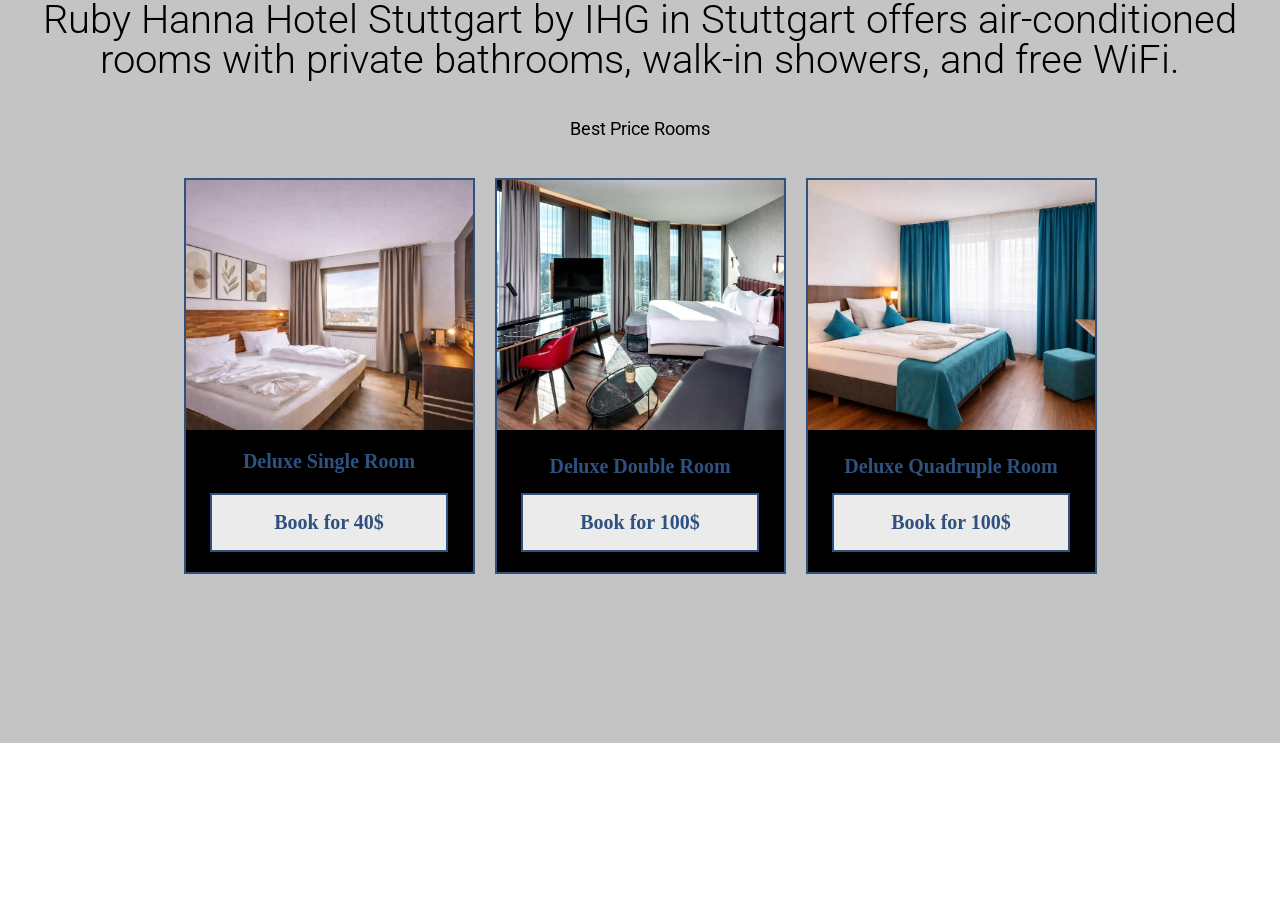
<file: services.html>
<!DOCTYPE html>
<html lang="en">
<head>
    <meta charset="UTF-8">
    <meta name="viewport" content="width=device-width, initial-scale=1.0">
    <title>PRICES</title>
    <link rel="stylesheet" href="services.css">

</head>
<body>
   <div class="features">
    <article class="desc"> Ruby Hanna Hotel Stuttgart by IHG in Stuttgart offers air-conditioned rooms with private bathrooms, walk-in showers, and free WiFi.</article>
    <p class="price"> Best Price Rooms </p>
    <div class="container">
        <div class="Room">
            <figure>
                <img src="img/Pic1.jpg" alt="">
            </figure> 
            <p>Deluxe Single Room <p></p>
            <a href="" class="btn">Book for 40$</a>
           
        </div>

        <div class="Room">
            <figure>
                <img src="img/Pic2.jpg" alt="">
            </figure> 
            <p>Deluxe Double Room </p>
            <a href="" class="btn">Book for 100$</a>   
        </div>  

        <div class="Room">
            <figure>
                <img src="img/Pic3.jpg" alt="">
            </figure> 
            <p>Deluxe Quadruple Room </p>
            <a href="" class="btn">Book for 100$</a>   
        </div>
    

    </div>

    </div>




</body>
</html>
</file>
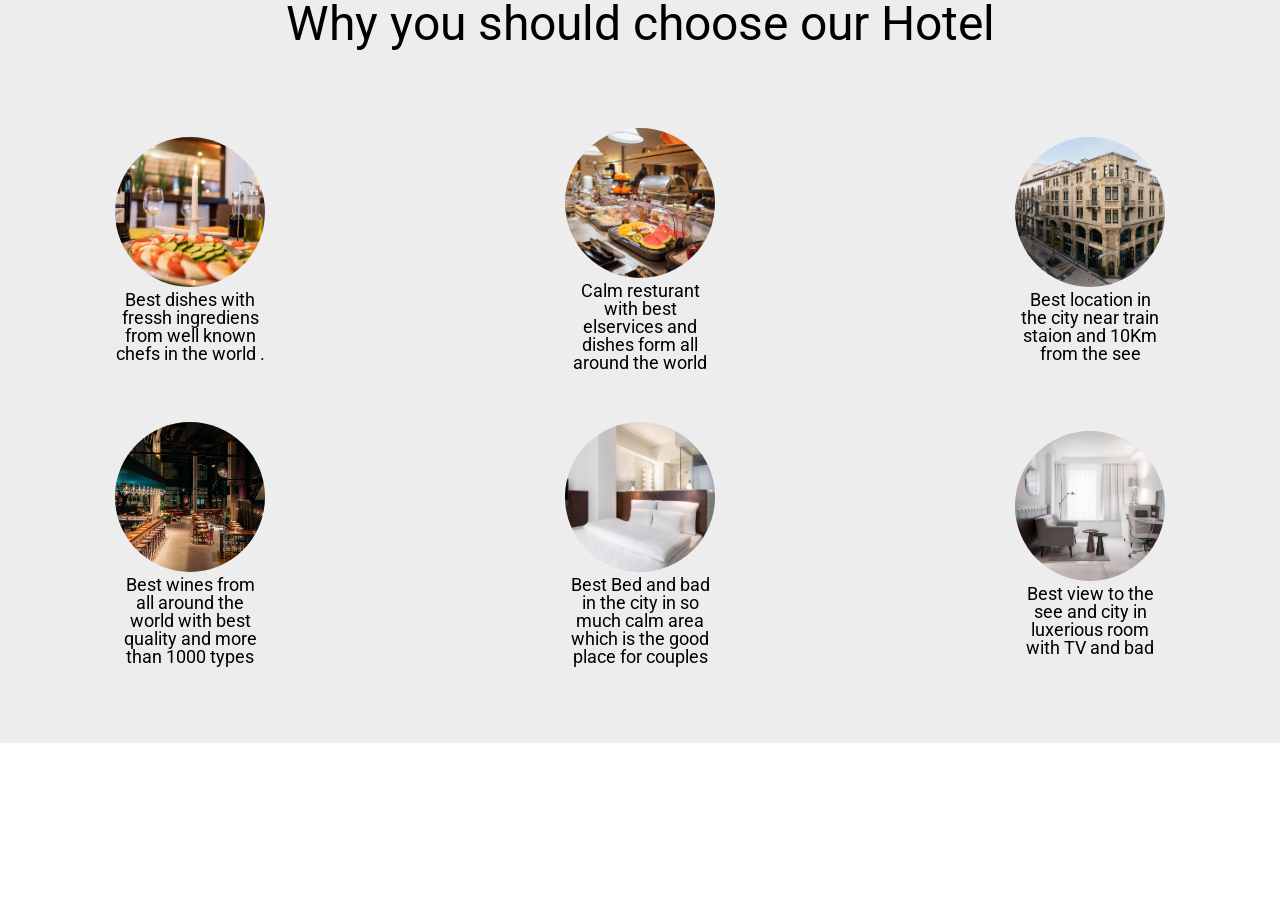
<file: UPS.html>
<!DOCTYPE html>
<html lang="en">
<head>
    <meta charset="UTF-8">
    <meta name="viewport" content="width=device-width, initial-scale=1.0">
    <title>UPS</title>
    <link rel="stylesheet" href="UPS.css">

</head>
<body>
    
    <div class="ups-container">
         <article class="desc"> Why you should choose our Hotel</article>
         <div class="gallery">

                        <div class="pic">
                            <figure class="photoA">
                            <img src="img/Pic4.jpg" alt="">
                            </figure>
                            <p>Best dishes with fressh ingrediens from well known chefs in the world .</p>
                        </div>


                        <div class="pic">
                            <figure class="photoB">
                            <img src="img/Pic5.jpg" alt="">    
                            </figure>
                            <p> Calm resturant with best elservices and dishes form all around the world</p>
                        </div>


                        <div class="pic">
                            <figure class="photoC">
                            <img src="img/Pic6.jpg" alt="">        
                            </figure>
                            <p>Best location in the city near train staion and 10Km from the see</p>
                        </div>


                        <div class="pic">
                            <figure class="photoD">
                            <img src="img/Pic7.jpg" alt="">
                            </figure>
                            <p>Best wines from all around the world with best quality and more than 1000 types</p>
                        </div>

                            
                        <div class="pic">
                            <figure class="photoE">
                            <img src="img/Pic8.jpg" alt="">
                            </figure>
                            <p>Best Bed and bad in the city in so much calm area which is the good place for couples</p>
                        </div>

                        <div class="pic">
                            <figure class="photoF">
                            <img src="img/Pic9.jpg" alt="">
                            </figure>
                            <p>Best view to the see and city in luxerious room with TV and bad</p>
                        </div>
                  
      

         </div>
    </div>
</body>
</html>
</file>
<file: services.css>
@import url('https://fonts.googleapis.com/css2?family=Roboto:ital,wght@0,100..900;1,100..900&display=swap');



* {
    margin: 0;
    padding: 0;
    box-sizing: border-box;
}

.features{
    background-color: #C4C4C4;
    padding-bottom: 70px;
    width: 1440;
    height: 743px;
}

.container{
    display: flex;
    flex-direction: row;
    gap: 20px;
    justify-content: center;
}

.Room{
    display: flex;
    flex-direction: column;
    border: solid 2px #2E5180;
    background-color: black;
    justify-content:space-between; 
    align-items: center; 
    gap: 10px;
    text-align: center;
    width: 291px;
    height: 396px;
    /* padding: 25px ; */

}



.btn{
    display: flex; 
    width: 238px;
    height: 59px;
    /* margin: 30px 10px; */
    /* padding: 13px 20px 30px; */
    /* align-self: flex-end; */
    /* box-sizing: border-box;   */
    justify-content:center ;
    align-items: center;
    align-self: center;
    border: solid 2px  #2E5180;
    border-radius: 0px;
    color: #2E5180;
    font-size: 20px;
    font-weight: bold;
    text-align: center;
    background-color: #EBEBEB;
    text-decoration: none;
    margin-bottom: 20px;

}

.features .container img{
    max-width: 100%;
    height: 250px;
    object-fit: cover; 
    display: block;
    margin-bottom: 10px;
    /* vertical-align: bottom; */
    /* padding-top: 25px;  */
}

.features .desc{
    font-family: Roboto;
    font-weight: 300;
    font-style: Regular;
    font-size: 40px;
    line-height: 100%;
    letter-spacing: 0%;
    text-align: center;
    margin-bottom: 40px;
    
}

.features .price{
    font-family: Roboto;
    font-weight: 400;
    font-style: Regular;
    font-size: 18px;
    line-height: 100%;
    letter-spacing: 0%;
    text-align: center;
        margin-bottom: 40px;

}

.container p{
    font-size: 20px;
    color: #2E5180;
    font-weight: bold;
    

}
</file>
<file: UPS.css>
@import url('https://fonts.googleapis.com/css2?family=Roboto:ital,wght@0,100..900;1,100..900&display=swap');



* {
    margin: 0;
    padding: 0;
    box-sizing: border-box;
}

.ups-container{
    background-color: #EDEDED;
    padding-bottom: 70px;
    width: 1440;
    height: 743px;
}



.desc{
font-family: Roboto;
font-weight: 400;
font-style: Regular;
font-size: 48px;
line-height: 100%;
letter-spacing: 0%;
text-align: center;
margin-bottom: 80px; 
}



/* Gallery */
.gallery {
display: grid;
grid-template-columns: 1fr 1fr 1fr;
grid-template-rows: 1fr 1fr ;
gap: 50px 70px;
justify-content: center ; 
align-content: center;


}

.gallery .pic{
  display: flex;
  flex-direction: column;
  justify-content: center;
  align-items: center;
}

.gallery img {
width: 150px;
height: 150px; 
object-fit: cover;
border-radius: 50%;
 /* clip-path: circle(50%); */

}


.gallery p {
  justify-self: center;
  align-self: center;
  font-family: Roboto;
  font-weight: 400;
  font-style: Regular;
  font-size: 18px;
  line-height: 100%;
  letter-spacing: 0%;
  text-align: center;
  width: 150px;
  

}
</file>
